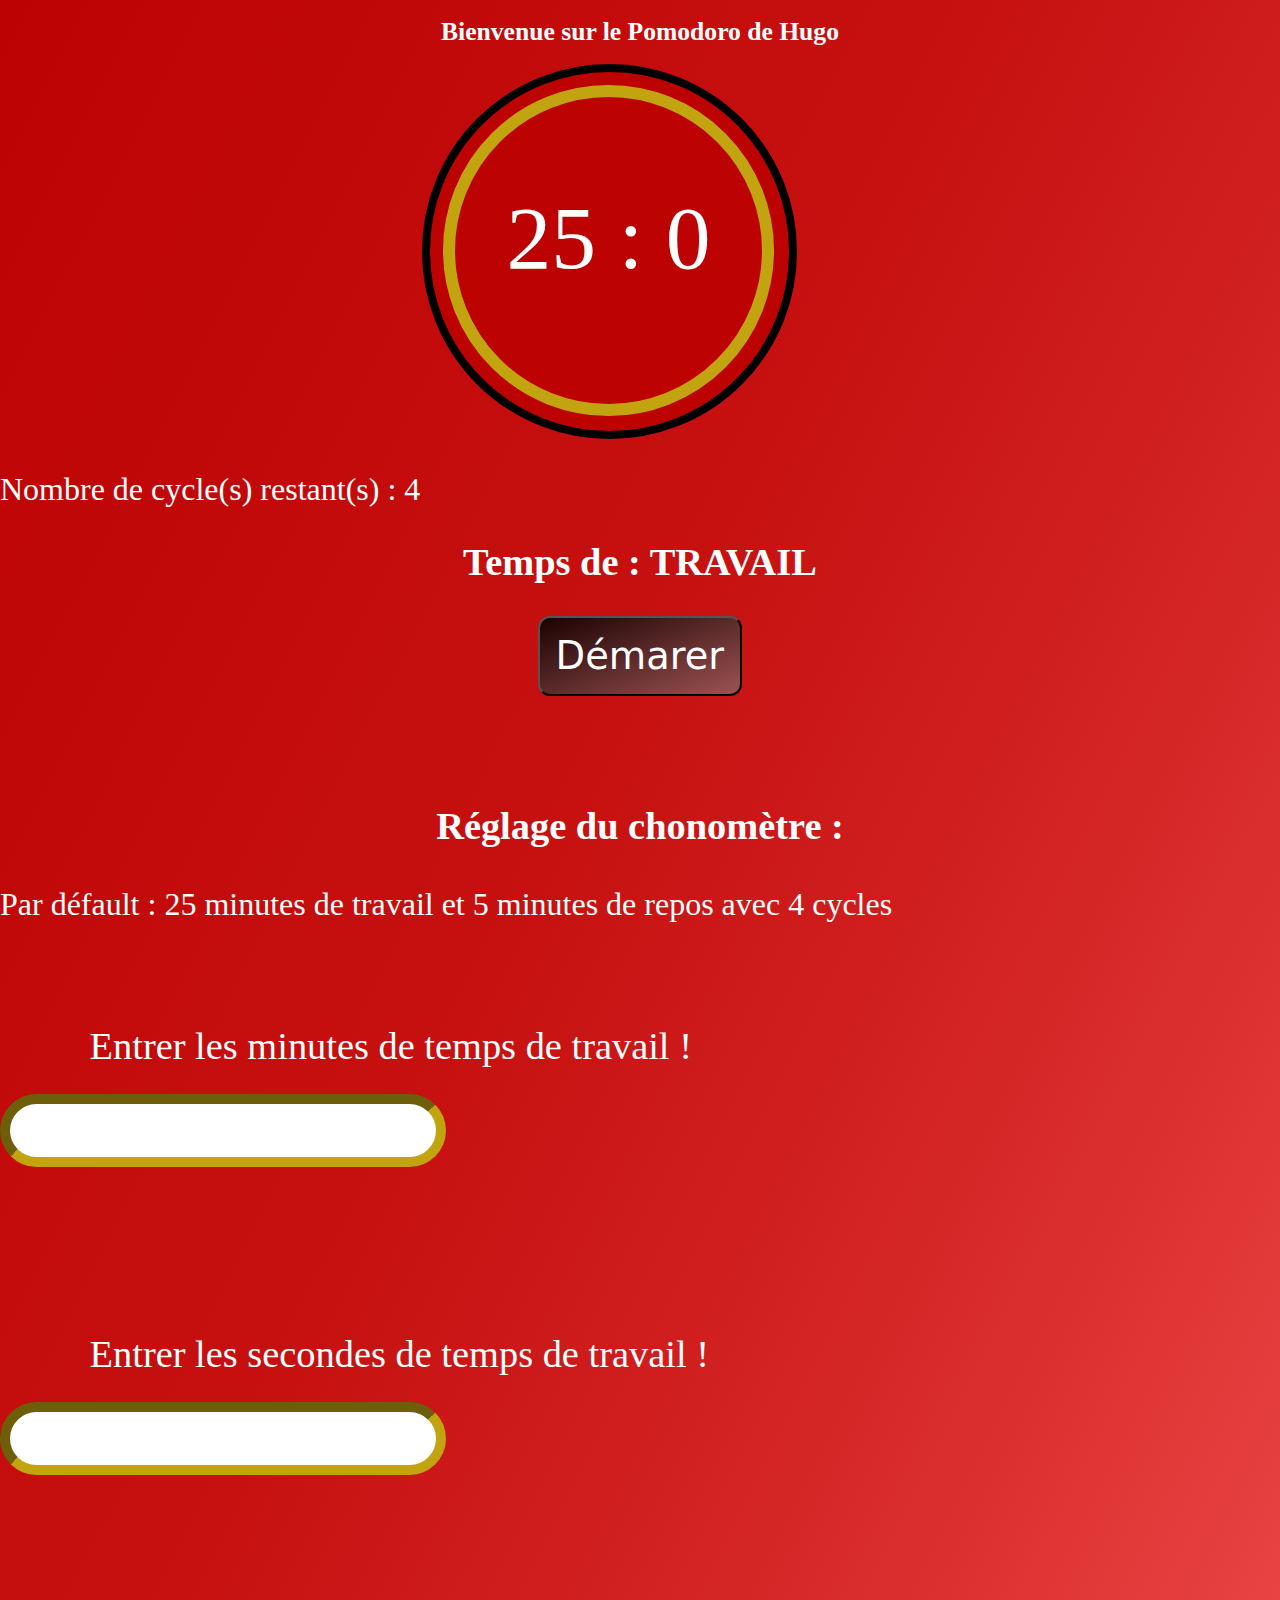
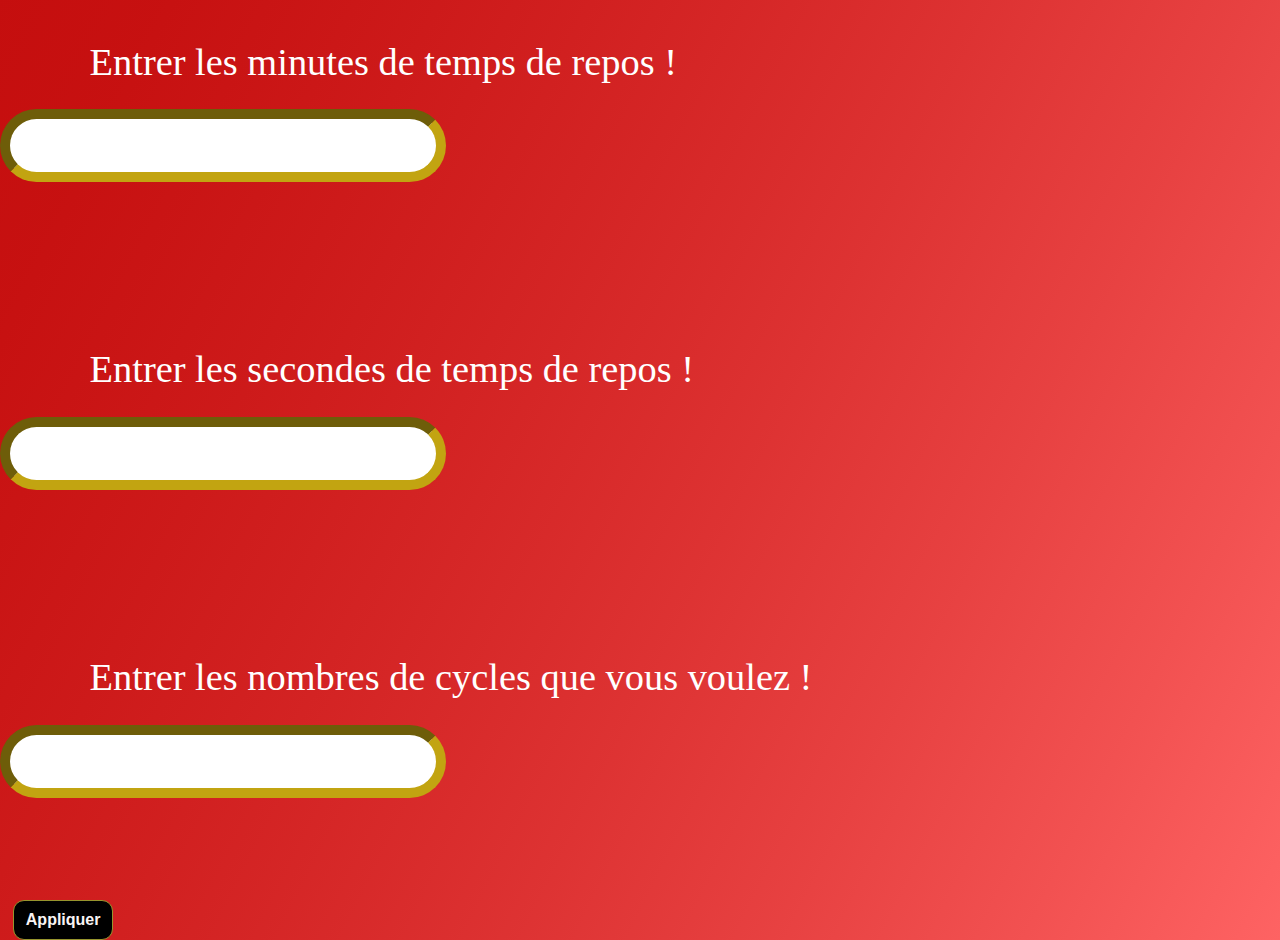
<file: index.html>
<!DOCTYPE html>
<html lang="fr">
<head>
    <meta charset="UTF-8">
    <meta name="description" content="coucou">
    <meta name="viewport" content = "width=device-width,initial-scale=1,shrink-to-fit=no">
    <title>pomodoro_hugo</title>
    <script defer src="partie_js.js"></script>
    <link rel="stylesheet" href="partie_css.css">
</head>
<body id="couleur_fond"> 
        <h1>Bienvenue sur le Pomodoro de Hugo</h1>
        <div class="deuxieme_cercle">
            <div class = "cercle">
                <p id = "affichage"></p>
            </div>
        </div>
        <p id = "affichage_repetition"></p>
        <h2 id = "temps"></h2> 
        <button id = "action" type = "button" onclick="lance()">Démarer</button>
        <p><br></p>
        <p class = "text_chono">Réglage du chonomètre : </p>
        <p>Par défault : 25 minutes de travail et 5 minutes de repos avec 4 cycles </p>
        <p><br></p>
        <label for="min_tr">Entrer les minutes de temps de travail !</label>
        <input type = "number" id="min_tr" name="min_tr" >
        <p><br></p>
        <label for="sec_tr">Entrer les secondes de temps de travail !</label>
        <input type = "number" id="sec_tr" name="sec_tr">
        <p><br></p>
        <label for="min_rp">Entrer les minutes de temps de repos !</label>
        <input type = "number" id="min_rp" name="min_rp">
        <p><br></p>
        <label for="sec_rp">Entrer les secondes de temps de repos !</label>
        <input type = "number" id="sec_rp" name="sec_rp">
        <p><br></p>
        <label for="repeti">Entrer les nombres de cycles que vous voulez !</label>
        <input type = "number" id="repeti" name="repeti">
        <button type = "button" id = "maj" onclick="valid()">Appliquer</button>
</body>
</html>
</file>
<file: partie_css.css>
body{
    margin: 0;
    padding: 0;
    width: 100%;
    height: 100%;
    background: linear-gradient(to bottom right,rgb(189, 2, 2),70%, rgb(254, 99, 99));
    font-family:Georgia, 'Times New Roman', Times, serif;
}
/*====================== Pour le texte ============================*/
h1{
    color: white;
    text-align: center;
    font-size: 2vw;
}

h2{
    color: white;
    text-align: center; 
    font-size: 3vw;
}

p{
    font-size: 2.5vw;
    color: white;
}

.text_chono{
    font-size: 3vw;  
    text-align: center;
    font-weight: bold;
}

/*====================== Pour les insertion des nouvelles valeurs pour le chrono ============================*/

input{
    background-color: white;
    border-width: 0.8vw;
    border-color:  rgb(194, 164, 17);
    border-radius: 6.25em;
    margin-top: 2%;
    margin-bottom: 5%;
    margin-right: 50%; 
    height: 4vw;
    width: 33vw; 

}

label{
    color: white;
    margin-left: 7vw ;
    font-size: 3vw;
}


/*====================== Pour les cercles ============================*/

#affichage{
    color: white;
    font-size: 7vw;
    text-align: center;

}

.deuxieme_cercle{
    margin-left: 33%;
    border-radius:50%;
    width: 28vw;
    height: 28vw;
    border: 0.7vw solid black;
}

.cercle{
    margin-top: 3.5%;
    margin-left: 3.5%;
    border-radius:50%;
    width: 24vw;
    height: 24vw;
    border: 1vw solid   rgb(194, 164, 17);
}

.cercle, .deuxieme_cercle{
    display: inline-block;
    background: rgb(189, 2, 2);
    border-radius:50%;
}

/*====================== Pour les boutons ============================*/

button{
    color: rgb(194, 164, 17);
    background-color: black;

}

#action{
    margin-left:42%;
    background: linear-gradient(to bottom right, #1b0202, #9c5252);
    border: 0.5%;
    border-color: #000000;
    border-radius: 12px;
    color: #FFFFFF;
    cursor: pointer;
    display: inline-block;
    font-family: -apple-system,system-ui,"Segoe UI",Roboto,Helvetica,Arial,sans-serif;
    font-size: 3vw;
    font-weight: 450;
    line-height: 2;
    outline: transparent;
    padding: 0 1rem;
    text-align: center;
    text-decoration: none;
    transition: box-shadow .2s ease-in-out;
    user-select: none;
    -webkit-user-select: none;
    touch-action: manipulation;
    white-space: nowrap;
    
}

#maj{
    margin-top: 3%;
    margin-left: 1%;
    align-items: center;
    background-color: #000000;
    background-position: 0 0;
    border: 1px solid #97942d;
    border-radius: 11px;
    box-sizing: border-box;
    color: #f9f4f4;
    cursor: pointer;
    display: flex;
    font-size: 1rem;
    font-weight: 700;
    line-height: 33.4929px;
    list-style: outside url(https://www.smashingmagazine.com/images/bullet.svg) none;
    padding: 2px 12px;
    text-align: center;
    text-decoration: none;
    text-shadow: none;
    text-underline-offset: 1px;
    transition: border .2s ease-in-out,box-shadow .2s ease-in-out;
    user-select: none;
    -webkit-user-select: none;
    touch-action: manipulation;
    white-space: nowrap;
    word-break: break-word;
}
</file>
